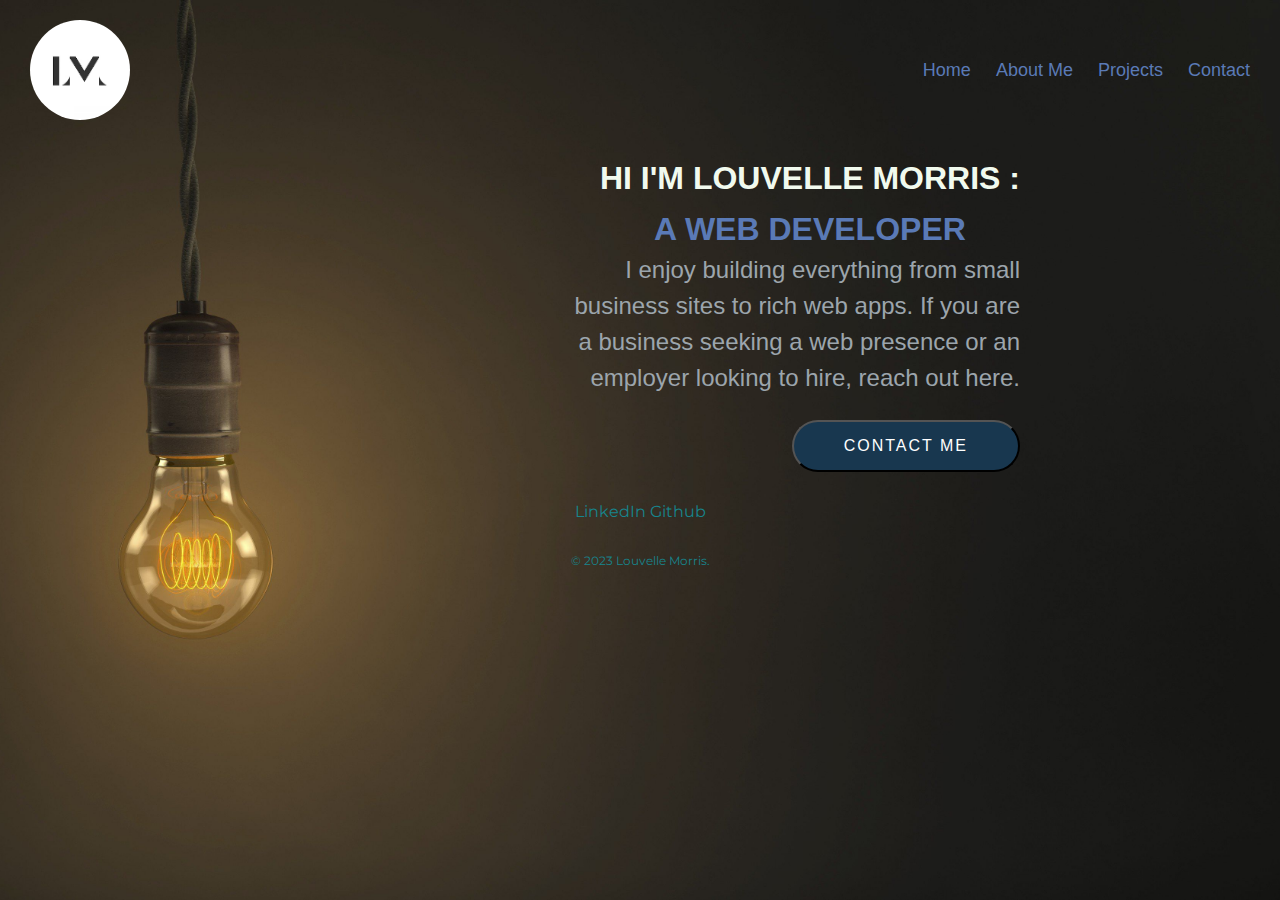
<file: index.html>
<!DOCTYPE html>
<html>

<head>
    <script>
        $(document).ready(function(){
  $('.testimonials').bxSlider({
    auto: true,
    pause: 8000, //time on each review
    mode: 'fade', // or slide
    infiniteLoop: true,
    controls: false, // true for arrows
    slideMargin: 0
  });
});
      </script>
    <meta charset="UTF-8">
    <meta name="viewport" content="width=device-width, initial-scale=1.0">
    <meta http-equiv="X-UA-Compatible" content="ie=edge">
    <title>Louvelle's Website</title>
    <link rel="stylesheet" href="style.css">
    <link rel="icon" href="favicon.ico" type="image/x-icon">
    <link rel="preconnect" href="https://fonts.googleapis.com">
    <link rel="preconnect" href="https://fonts.gstatic.com" crossorigin>
    <link href="https://fonts.googleapis.com/css2?family=Crimson+Text:ital@0;1&family=Merriweather&family=Montserrat&family=Sacramento&display=swap" rel="stylesheet">
	<link rel="preconnect" href="https://fonts.googleapis.com">
<link rel="preconnect" href="https://fonts.gstatic.com" crossorigin>
<link href="https://fonts.googleapis.com/css2?family=Amatic+SC&family=Cormorant:wght@300&family=Courgette&family=Lora:ital@0;1&family=Merriweather&family=Montserrat&display=swap" rel="stylesheet">

</head>

<body>
    <script>
        
const floating_btn = document.querySelector('.floating-btn');
const close_btn = document.querySelector('.close-btn');
const social_panel_container = document.querySelector('.social-panel-container');

floating_btn.addEventListener('click', () => {
	social_panel_container.classList.toggle('visible')
});

close_btn.addEventListener('click', () => {
	social_panel_container.classList.remove('visible')
});
    </script>
    <header>
        
        <nav>
            <div><img class="logo" src ="images/download.png" alt= "logo"></div>
            <ul>
                <li><a href="index.html">Home</a></li>
                <li><a href="skills.html">About Me</a></li>
                <li><a href="courses.html">Projects</a></li>
                <li><a href="contact.html">Contact</a></li>
            </ul>
        </nav>
    

        <div class="half">
            <h1>Hi I'm Louvelle Morris : <div class="roller">
                <span id="rolltext">A Web developer<br/>
                  A Software engineer<br/>
                  And Freelancer
                
                </div></h1>
                <br>
            <p>I enjoy building everything from small business sites to rich web apps.
                If you are a business seeking a web presence or an employer looking to hire, reach out here.</p>
            <a href="contact.html"><button>Contact me</button></a>
        </div>
        <div class="bottom-container">
            <a class="footer-link" href="https://www.linkedin.com/in/louvelle-morris-120112212/">LinkedIn</a>
            <a class="footer-link" href="https://github.com/LoneWolfLou">Github</a>
            <p class="copyright">© 2023 Louvelle Morris.</p>
            </div>
    </header>

    
</body>

</html>
</file>
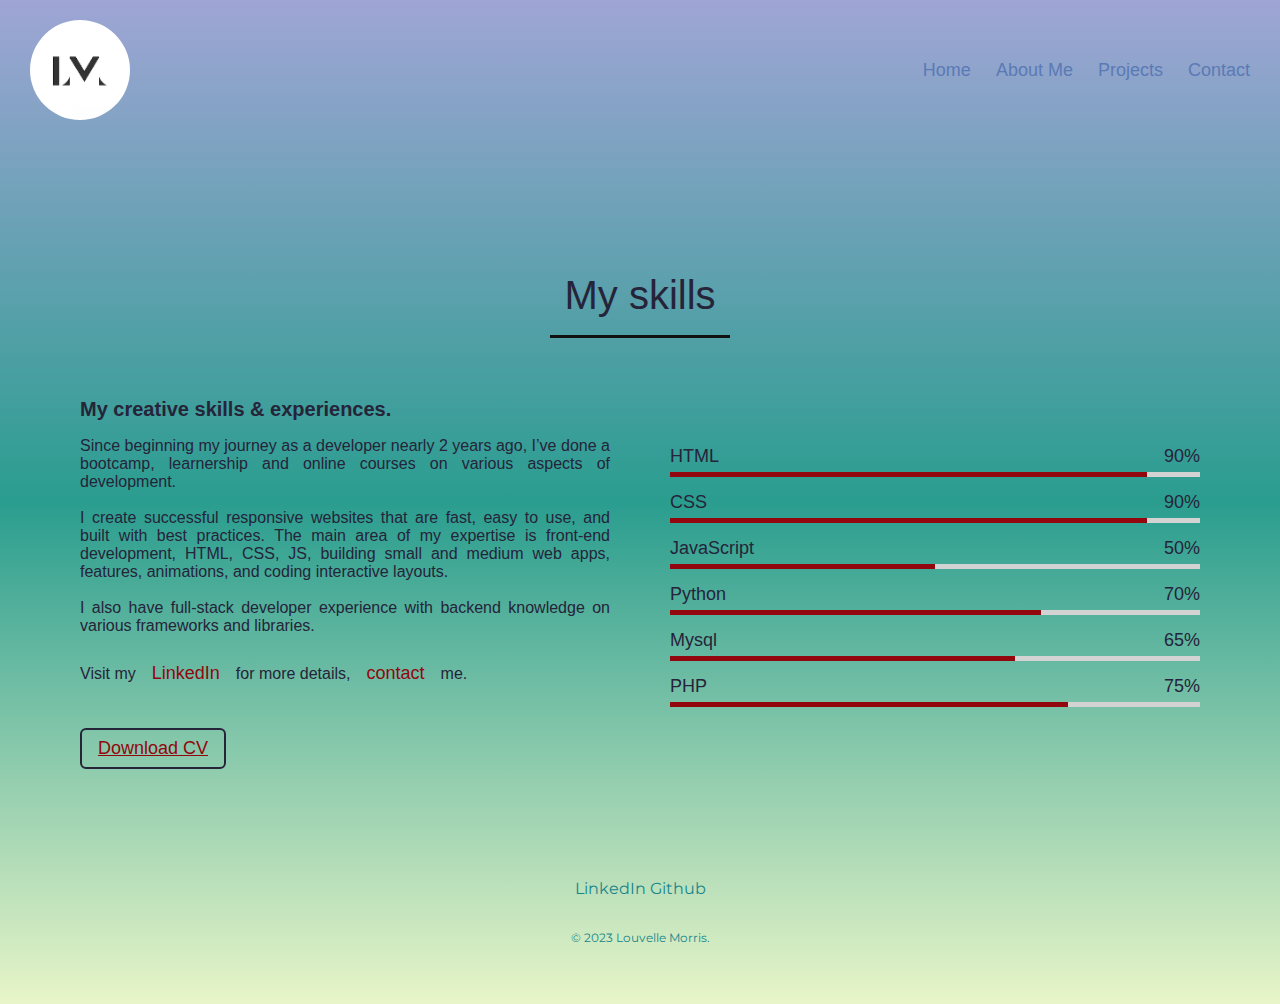
<file: skills.html>
<!DOCTYPE html>
<html>

<head>
    <meta charset="UTF-8">
    <meta name="viewport" content="width=device-width, initial-scale=1.0">
    <meta http-equiv="X-UA-Compatible" content="ie=edge">
    <title>Louvelle's Website</title>
    <link rel="stylesheet" href="style.css">
    <link rel="stylesheet" href="skillstyle.css">
    <link rel="icon" href="favicon.ico" type="image/x-icon">
    <link rel="preconnect" href="https://fonts.googleapis.com">
    <link rel="preconnect" href="https://fonts.gstatic.com" crossorigin>
    <link href="https://fonts.googleapis.com/css2?family=Crimson+Text:ital@0;1&family=Merriweather&family=Montserrat&family=Sacramento&display=swap" rel="stylesheet">
	<link rel="preconnect" href="https://fonts.googleapis.com">
<link rel="preconnect" href="https://fonts.gstatic.com" crossorigin>
<link href="https://fonts.googleapis.com/css2?family=Amatic+SC&family=Cormorant:wght@300&family=Courgette&family=Lora:ital@0;1&family=Merriweather&family=Montserrat&display=swap" rel="stylesheet">

</head>

<body>
    
    <nav>
        <div><img class="logo" src ="images/download.png" alt= "logo"></div>
        <ul>
            <li><a href="index.html">Home</a></li>
            <li><a href="skills.html">About Me</a></li>
            <li><a href="courses.html">Projects</a></li>
            <li><a href="contact.html">Contact</a></li>
        </ul>
    </nav>
 <!-- skills section start -->
 <section class="skills" id="skills">
    <div class="max-width">
        <h2 class="title">My skills</h2>
        <div class="skills-content">
            <div class="column left">
                <div class="text">My creative skills & experiences.</div>
                <p>Since beginning my journey as a developer nearly 2 years ago, I’ve done a bootcamp, learnership and online courses on various aspects of development.
                    <br><br>
                    I create successful responsive websites that are fast, easy to use, and built with best practices. The main area of my expertise is front-end development, HTML, CSS, JS, building small and medium web apps,  features, animations, and coding interactive layouts.
                    <br><br>
                    I also have full-stack developer experience with backend knowledge on various frameworks and libraries.
                    <br> 
                    Visit my<a href="https://www.linkedin.com/in/louvelle-morris-120112212/" target="-blank" id="link">LinkedIn</a>for more details,<a href="contact.html" id="link">contact</a>me.

                </p>
                <a href="images/Louvelle_CV.pdf">Download CV</a>
            </div>
            <div class="column right">
                <div class="bars">
                    <div class="info">
                        <span>HTML</span>
                        <span>90%</span>
                    </div>
                    <div class="line html"></div>
                </div>
                <div class="bars">
                    <div class="info">
                        <span>CSS</span>
                        <span>90%</span>
                    </div>
                    <div class="line css"></div>
                </div>
                <div class="bars">
                    <div class="info">
                        <span>JavaScript</span>
                        <span>50%</span>
                    </div>
                     <div class="line js"></div>
                </div>
            <div class="bars">
                    <div class="info">
                        <span>Python</span>
                        <span>70%</span>
                    </div>
                    <div class="line php"></div>
                </div>
                <div class="bars">
                    <div class="info">
                        <span>Mysql</span>
                        <span>65%</span>
                    </div>
                    <div class="line mysql"></div>
                </div>
                <div class="bars">
                    <div class="info">
                        <span>PHP</span>
                        <span>75%</span>
                    </div>
                    <div class="line wordpress"></div>
                </div>
            </div>
        </div>
    </div>
</section>
<div class="bottom-container">
    <a class="footer-link" href="https://www.linkedin.com/in/louvelle-morris-120112212/">LinkedIn</a>
    <a class="footer-link" href="https://github.com/LoneWolfLou">Github</a>
    <p class="copyright">© 2023 Louvelle Morris.</p>
    </div>
    <script>
        $(document).ready(function(){
        $(window).scroll(function(){
            // sticky navbar on scroll script
            if(this.scrollY > 20){
                $('.navbar').addClass("sticky");
            }else{
                $('.navbar').removeClass("sticky");
            }
            
            // scroll-up button show/hide script
            if(this.scrollY > 500){
                $('.scroll-up-btn').addClass("show");
            }else{
                $('.scroll-up-btn').removeClass("show");
            }
        });
    
        // slide-up script
        $('.scroll-up-btn').click(function(){
            $('html').animate({scrollTop: 0});
            // removing smooth scroll on slide-up button click
            $('html').css("scrollBehavior", "auto");
        });
    
        $('.navbar .menu li a').click(function(){
            // applying again smooth scroll on menu items click
            $('html').css("scrollBehavior", "smooth");
        });
    
        // toggle menu/navbar script
        $('.menu-btn').click(function(){
            $('.navbar .menu').toggleClass("active");
            $('.menu-btn i').toggleClass("active");
        });
    
        // typing text animation script
        var typed = new Typed(".typing", {
            strings: ["Front end developer","Fresher","Technician", "Blogger", "Designer", "Freelancer","Manager"],
            typeSpeed: 100,
            backSpeed: 60,
            loop: true
        });
        var typed = new Typed(".typing-3", {
            strings: ["Connect with me on :)"],
            typeSpeed: 100,
            backSpeed: 60,
            loop: true
        });
    
        var typed = new Typed(".typing-2", {
            strings: ["Front end developer","Fresher" ,"Technician", "Blogger", "Designer", "Freelancer","Manager"],
            typeSpeed: 100,
            backSpeed: 60,
            loop: true
        });
    
        // owl carousel script
        $('.carousel').owlCarousel({
            margin: 20,
            loop: true,
            autoplay: true,
            autoplayTimeOut: 2000,
            autoplayHoverPause: true,
            responsive: {
                0:{
                    items: 1,
                    nav: false
                },
                600:{
                    items: 2,
                    nav: false
                },
                1000:{
                    items: 3,
                    nav: false
                }
            }
        });
    });
    </script>
</body>
</html>
</file>
<file: style.css>
@import url('https://fonts.googleapis.com/css?family=Muli&display=swap');
@import url('https://fonts.googleapis.com/css?family=Noto+Sans&display=swap');

* {
    box-sizing: border-box;
}

body {
    color: #9ca5ac;
    font-family: 'Noto+Sans', sans-serif;
    margin: 0;
}

header {
    background-image: url('images/28374182.jpg');
    background-repeat: no-repeat;
    background-size: cover;
    background-position: center center;
    height: 100vh;
}

nav {
    display: flex;
    flex-wrap: wrap;
    align-items: center;
    justify-content: space-between;
    padding: 20px 30px;
}

/* nav a {
    color: white;
    text-decoration: none;
    font-size: 18px;
    position: relative;} */

nav a::before, nav a::after {
    content: '';
    width: 0;
    height: 3px;
    background: #526D82;
    position: absolute;
    
    bottom: -6px;
    transition: 0.5s;
}

nav a:hover::before, nav a:hover::after {
    width: 100%;
}

nav a::before{
    left:0px;
    top:0px;
}

nav a::after{
    right:0px;
    bottom:0px;
}


.logo{
	float:left;
	border-radius:50%;
	width:100px;
	height:100px;
}

ul {
    display: flex;
    flex-wrap: wrap;
    padding: 0;
    margin: 0;
    list-style-type: none;
}

ul li {
    margin-left: 25px;
}

ul li a {
    color: #5a7ab6;
    text-decoration: none;
    font-size: 18px;
    position: relative;
}

h1 {
    font-size: 50px;
    margin: 0;
}

.main{
    height:100vh;
    width:100%;  
    display:flex;
    align-items:center;
    justify-content:center;
    text-align:center;
    background: linear-gradient(180deg, #9FA5D5, #E8F5C8);
    margin-bottom: -29px;
  }
  h1{
    text-align:center;
    text-transform: uppercase;
    color: #F1FAEE; 
    font-size: 2rem;
    height:50px;
  }
  
  .roller{
    height: 4.125rem;
    line-height: 4rem;
    position: relative;
    overflow: hidden; 
    width: 100%;
    display: flex;
    justify-content: center;
    align-items: center;
    
    color: #5a7ab6;
  }
  
  
  #spare-time{
    font-size: 1rem;
    font-style: italic;
    letter-spacing: 1rem;
    margin-top: 0;
    color: #A8DADC;
    
  }
  
  .roller #rolltext {
    position: absolute;
    top: 0;
    animation: slide 5s infinite;  
  }
  
  @keyframes slide {
    0%{
      top:0;
    }
    25%{
      top: -4rem;    
    }
    50%{
      top: -8rem;
    }
    72.5%{
      top: -12.25rem;
    }
  }
  
  @media screen and (max-width: 600px){
    h1{
    text-align:center;
    text-transform: uppercase;
    color: #F1FAEE; 
    font-size: 2.125rem;
    
  }
    
    .roller{
    height: 2.6rem; 
    line-height: 2.125rem;  
    }
    
    #spare-time {
      font-size: 1rem;
      letter-spacing: 0.1rem;
    }
    
    .roller #rolltext {  
    animation: slide-mob 5s infinite;  
  }
    
    @keyframes slide-mob {
    0%{
      top:0;
    }
    25%{
      top: -2.125rem;    
    }
    50%{
      top: -4.25rem;
    }
    72.5%{
      top: -6.375rem;
    }
  }
  }

.half {
    display: flex;
    flex-direction: column;
    align-items: flex-end;
    justify-content: center;
    /* height: calc(100vh - 200px); */
    max-width: 800px;
    margin: auto;
    padding: 20px;
    text-align: right;
}

.half p {
    font-size: 24px;
    line-height: 36px;
    width: 60%;
}

.half button {
    background-color: #18374f;
    border-radius: 50px;
    color: #fff;
    font-size: 16px;
    padding: 15px 50px;
    letter-spacing: 2px;
    text-transform: uppercase;
}

.half button:hover{
    color:black;
    background-color: aliceblue;
}

@media screen and (max-width: 500px) {
    .half {
        align-items: center;
        text-align: center;
    }

    .half p {
        width: 100%;
    }
}



.floating-btn {
    border-radius: 26.5px;
    background-color: #001F61;
    border: 1px solid #001F61;
    box-shadow: 0 16px 22px -17px #03153B;
    color: #fff;
    cursor: pointer;
    font-size: 16px;
    line-height: 20px;
    padding: 12px 20px;
    position: fixed;
    bottom: 20px;
    right: 20px;
    z-index: 999;
}

.floating-btn:hover {
    background-color: #ffffff;
    color: #001F61;
}

.floating-btn:focus {
    outline: none;
}

.floating-text {
    background-color: #001F61;
    border-radius: 10px 10px 0 0;
    color: #fff;
    font-family: 'Muli';
    padding: 7px 15px;
    position: fixed;
    bottom: 0;
    left: 50%;
    transform: translateX(-50%);
    text-align: center;
    z-index: 998;
}

.floating-text a {
    color: #FF7500;
    text-decoration: none;
}

@media screen and (max-width: 480px) {

    .social-panel-container.visible {
        transform: translateX(0px);
    }

    .floating-btn {
        right: 10px;
    }
}

.bottom-container {
    font-family: 'Montserrat', sans-serif;
	 /* border-top: 4px solid #353628; */
    /* background-color: #28136d90; */
    /* padding: 25px 0 15px; */
    
	text-align: center;
	
	min-height: 15vh;
	padding: 10px;;
	
}

.bottom-container a{
	text-decoration: none;
    color:#17858d;
}

.bottom-container a:hover{
	color:#92060d;

}

.copyright {
    color: #17858d;
    font-size: 0.75rem;
    padding: 20px 0px;
}
</file>
<file: skillstyle.css>
body {
	/* background-image: linear-gradient(180deg, #CBD3C1 0%, #2A9D8F 35%, #264653 100%); */
    background: linear-gradient(180deg, #9FA5D5, #2A9D8F, #E8F5C8);
	font-family: 'Noto+Sans', sans-serif;
    margin: 0;
    color: #252439;
}

/* all similar content styling codes */
section{
    padding: 100px 0;
}
.max-width{
    max-width: 1300px;
    padding: 0 80px;
    margin: auto;
}
.about, .services, .skills, .teams, .contact, footer{
    font-family: 'Poppins', sans-serif;
}
.about .about-content,
.services .serv-content,
.skills .skills-content,
.contact .contact-content{
    display: flex;
    flex-wrap: wrap;
    align-items: center;
    justify-content: space-between;
}
section .title{
    position: relative;
    text-align: center;
    font-size: 40px;
    font-weight: 500;
    margin-bottom: 60px;
    padding-bottom: 20px;
    font-family: 'Ubuntu', sans-serif;
}
section .title::before{
    content: "";
    position: absolute;
    bottom: 0px;
    left: 50%;
    width: 180px;
    height: 3px;
    background: #111;
    transform: translateX(-50%);
}
section .title::after{
    position: absolute;
    bottom: -8px;
    left: 50%;
    font-size: 20px;
    color: #252439;
    padding: 0 5px;
    background: inherit;
    transform: translateX(-50%);
}

/* skills section styling */

/* .skills .title::after{
    content: "what i know";
} */
.skills .skills-content .column{
    width: calc(50% - 30px);
}
.skills .skills-content .left .text{
    font-size: 20px;
    font-weight: 600;
    margin-bottom: 10px;
}
.skills .skills-content .left p{
    text-align: justify;
}
.skills .skills-content .left a{
    display: inline-block;
    /* background: crimson; */
    color: #92060d;
    font-size: 18px;
    font-weight: 500;
    padding: 8px 16px;
    margin-top: 20px;
    border-radius: 6px;
    border: 2px solid #252439;
    transition: 0.3s ease-in-out;
}
.skills .skills-content .left a:hover{
    color: white;
    background: #252439;
}
.skills .skills-content .left p #link
{
    border: none;
    text-decoration: none;
    color: #92060d;
}

.skills .skills-content .left p #link:hover
{
    color: #252439;
    /* text-transform: uppercase; */
    text-decoration: underline;
    background: none;
}
.skills .skills-content .right .bars{
    margin-bottom: 15px;
}
.skills .skills-content .right .info{
    display: flex;
    margin-bottom: 5px;
    align-items: center;
    justify-content: space-between;
}
.skills .skills-content .right span{
    font-weight: 500;
    font-size: 18px;
}
.skills .skills-content .right .line{
    height: 5px;
    width: 100%;
    background: lightgrey;
    position: relative;
}
.skills .skills-content .right .line::before{
    content: "";
    position: absolute;
    height: 100%;
    left: 0;
    top: 0;
    background: #92060d;
}
.skills-content .right .html::before{
    width: 90%;
}
.skills-content .right .css::before{
    width: 90%;
}
.skills-content .right .js::before{
    width: 50%;
}
.skills-content .right .php::before{
    width: 70%;
}
.skills-content .right .mysql::before{
    width: 65%;
}
.skills-content .right .wordpress::before{
    width: 75%;
}
</file>
